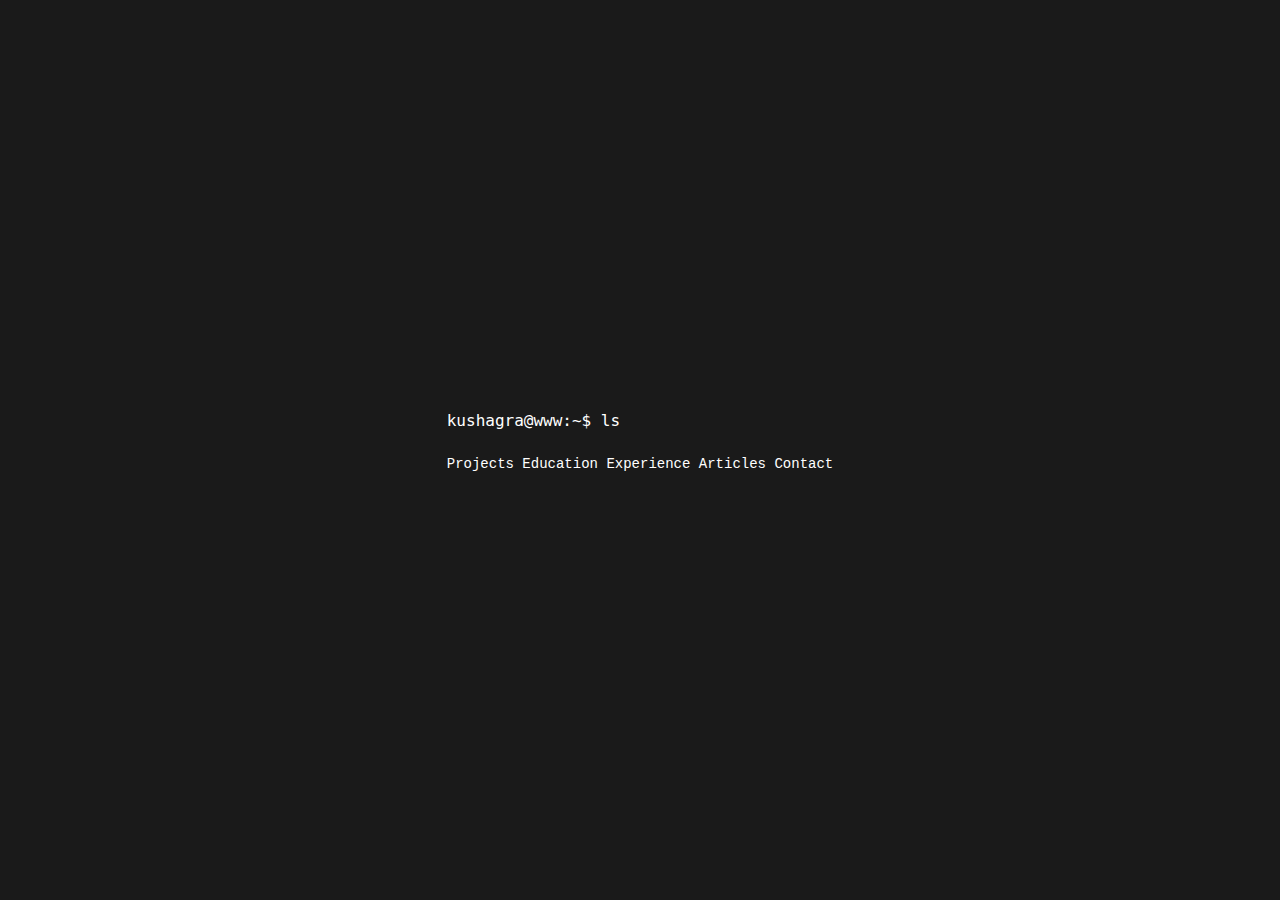
<file: home/index.html>
<!DOCTYPE html>
<html lang="en">

<head>
  <meta charset="UTF-8" />
  <meta name="viewport" content="width=device-width, initial-scale=1.0" />

  <title>Kushagra Gupta | Full Stack Developer & Software Engineer</title>

  <!-- Primary Meta Tags -->
  <meta name="title" content="Kushagra Gupta | Full Stack Developer & Software Engineer" />
  <meta name="description"
    content="Explore Kushagra's personal terminal-style webpage — featuring projects, experience, skills, and contact links. Specialized in full-stack development, system design, and cloud-native architectures." />
  <meta name="keywords"
    content="Kushagra Gupta, Full Stack Developer, Software Engineer, Portfolio, Angular, React, Node.js, Python, Projects, Resume, AI Developer, Web Developer, Terminal Portfolio" />
  <meta name="author" content="Kushagra Gupta" />
  <meta name="robots" content="index, follow" />
  <meta name="theme-color" content="#000000" />
  <meta name="color-scheme" content="dark" />

  <!-- Open Graph / Facebook -->
  <meta property="og:type" content="website" />
  <meta property="og:url" content="https://gkushagra.github.io/" />
  <meta property="og:title" content="Kushagra Gupta | Full Stack Developer & Software Engineer" />
  <meta property="og:description"
    content="A terminal-style personal webpage highlighting Kushagra's projects, experience, and technical skills in full-stack development, system design, and AI tools." />
  <meta property="og:image" content="https://gkushagra.github.io/assets/images/gKushagra.jpg" />

  <!-- Twitter -->
  <meta name="twitter:card" content="summary_large_image" />
  <meta name="twitter:url" content="https://gkushagra.github.io/" />
  <meta name="twitter:title" content="Kushagra Gupta | Full Stack Developer & Software Engineer" />
  <meta name="twitter:description"
    content="Explore Kushagra's interactive terminal portfolio — Angular, React, Node.js, AI tools, and cloud-native apps." />
  <meta name="twitter:image" content="https://gkushagra.github.io/assets/images/gKushagra.jpg" />

  <!-- Favicon -->
  <link rel="icon" href="/assets/images/bug.svg" type="image/svg+xml" />
  <link rel="apple-touch-icon" href="/assets/images/terminal.svg" />

  <!-- Bootstrap CSS -->
  <link href="https://cdn.jsdelivr.net/npm/bootstrap@5.3.3/dist/css/bootstrap.min.css" rel="stylesheet"
    integrity="sha384-QWTKZyjpPEjISv5WaRU9OFeRpok6YctnYmDr5pNlyT2bRjXh0JMhjY6hW+ALEwIH" crossorigin="anonymous" />

  <!-- Font Awesome -->
  <link rel="stylesheet" href="https://cdnjs.cloudflare.com/ajax/libs/font-awesome/6.5.1/css/all.min.css"
    integrity="sha512-DTOQO9RWCH3ppGqcWaEA1BIZOC6xxalwEsw9c2QQeAIftl+Vegovlnee1c9QX4TctnWMn13TZye+giMm8e2LwA=="
    crossorigin="anonymous" referrerpolicy="no-referrer" />

  <!-- Custom CSS -->
  <link rel="stylesheet" href="/styles.css" />
</head>

<body>
  <div class="terminal-fullscreen">
    <div class="terminal-real">
      <div id="terminal-prompt-line"><span class="prompt">kushagra@www:~$</span> ls</div>
      <div id="terminal-output-area">
        <pre class="ls-pre" id="ls-output"><code>
<span class="folder" id="projects-folder">Projects</span> <span class="folder" id="education-folder">Education</span> <span class="folder" id="experience-folder">Experience</span> <span class="folder" id="articles-folder">Articles</span> <span class="folder" id="contact-folder">Contact</span>
</code></pre>
        <div id="projects" style="display:none;">
          <div class="man-page">
            <div class="man-header">
              <span>PROJECTS(1)</span>
              <span>User Commands</span>
              <span>PROJECTS(1)</span>
            </div>
            <div class="man-section"><span class="man-section-title">NAME</span></div>
            <div class="man-indent">projects - list of selected works by Kushagra</div>
            <div class="man-section"><span class="man-section-title">SYNOPSIS</span></div>
            <div class="man-indent">projects</div>
            <div class="man-section"><span class="man-section-title">DESCRIPTION</span></div>
            <div class="man-indent"><span class="man-section-highlight">Recent Projects:</span></div>
            <div class="man-divider">----------------------------------------</div>
            <div class="man-project">
              <span class="man-project-title">1. AI Agent for Automated Web Interactions (Jan 2025 - Present)</span>
              <div class="man-hanging">Built an AI-powered agent to simulate user interactions on websites. Leveraged
                LangChain, Playwright, and open-source LLMs to enable real-time web navigation, form submissions, and
                content extraction. Implemented ReAct-style planning to dynamically adjust actions based on page
                context, and integrated retrieval-augmented generation (RAG) for smarter decision-making. Focused on
                creating a flexible, reusable agent capable of handling a wide range of site behaviors, including
                multi-step workflows and error recovery.</div>
              <div class="man-hanging"><span class="man-link-label">GitHub:</span> <a class="man-link"
                  href="https://github.com/gKushagra/agent-web-demo"
                  target="_blank">https://github.com/gKushagra/agent-web-demo</a></div>
            </div>
            <div class="man-project">
              <span class="man-project-title">2. Job Application Tracker (Aug 2021 - Aug 2021)</span>
              <div class="man-hanging">Built a cross-platform desktop application for managing job applications and
                resumes, using Angular and Electron.js. Includes features for tracking application status, storing
                resume versions, and organizing job leads in a single, easy-to-use interface. Focused on delivering a
                responsive, offline-capable experience with seamless desktop integration.</div>
              <div class="man-hanging"><span class="man-link-label">GitHub:</span> <a class="man-link"
                  href="https://github.com/gKushagra/application-tracking-ng"
                  target="_blank">https://github.com/gKushagra/application-tracking-ng</a></div>
            </div>
            <div class="man-project">
              <span class="man-project-title">3. Cloud Storage Platform (Jul 2021 - Jul 2021)</span>
              <div class="man-hanging">Built a cloud storage platform inspired by Google Drive and Dropbox, exposing a
                UNIX-like file system through a modern web interface. Implemented core features like file upload,
                download, renaming, deletion, and directory management. Developed the backend with Node.js and MySQL for
                efficient file handling and metadata storage, and used Angular for a responsive, intuitive frontend.
                Focused on performance, security, and scalability to handle large volumes of data.</div>
              <div class="man-hanging"><span class="man-link-label">GitHub:</span> <a class="man-link"
                  href="https://github.com/gKushagra/drive-solution"
                  target="_blank">https://github.com/gKushagra/drive-solution</a></div>
            </div>
            <div class="man-project">
              <span class="man-project-title">4. Realtime Collaboration Platform (May 2021 - May 2021)</span>
              <div class="man-hanging">Built a real-time collaboration platform using Angular, Node.js, and MongoDB,
                leveraging WebRTC for low-latency audio/video calls and screen sharing, and WebSockets for real-time
                messaging. Designed to handle high-concurrency chat and file sharing, with a focus on seamless user
                experience and scalable architecture. Developed end-to-end REST APIs, implemented secure data handling,
                and optimized real-time performance for responsive communication.</div>
              <div class="man-hanging"><span class="man-link-label">GitHub:</span> <a class="man-link"
                  href="https://github.com/gKushagra/social-network"
                  target="_blank">https://github.com/gKushagra/social-network</a></div>
            </div>
            <div class="man-indent"><span class="man-section-highlight">Self Learning and Practice (Last Updated: May
                2020):</span></div>
            <div class="man-divider">----------------------------------------</div>
            <div class="man-project">
              <span class="man-project-title">5. Trackit</span>
              <div class="man-hanging">Programmed a web application with signup, signin, logout, and session
                functionality. Defined a user model and connected the application to MongoDB Atlas to save user
                credentials with encryption. Language and Tools: Node, Express, MongoDB, EJS, HTML, CSS, VS Code.</div>
            </div>
            <div class="man-project">
              <span class="man-project-title">6. Find-ur-Resto</span>
              <div class="man-hanging">Programmed a website to look for restaurants nearby depending upon cuisine. Used
                Yelp API to fetch restaurants data, Geolocation and Geocoding API to locate the user, and Maps JS API to
                draw a map canvas and populate markers (restaurants) on it. Languages and tools: JavaScript, HTML, CSS,
                VS Code.</div>
            </div>
            <div class="man-indent"><span class="man-section-highlight">Academic Projects (Last Updated: May
                2020):</span></div>
            <div class="man-divider">----------------------------------------</div>
            <div class="man-project">
              <span class="man-project-title">7. Data Structures and Algorithm Analysis</span>
              <div class="man-hanging">Implemented Dijkstra's Algorithm, Topological Ordering Algorithm and Hash Table
                to build a Spell Checker Program. Language: Java</div>
            </div>
            <div class="man-project">
              <span class="man-project-title">8. Operating System Concepts</span>
              <div class="man-hanging">- Seeking Tutor Program: Multi-threaded C program. Problem Statement: A student
                visits mentoring center to seek help. If there is space in waiting area, the student takes a seat and
                the coordinator notifies the tutors that a student has arrived. If a tutor is not tutoring, he lets the
                student in. If there are no vacant seats in waiting area, the student leaves and returns after sometime.
                Implemented a Priority Queue, and Locks using semaphores and Pthread library in C.</div>
              <div class="man-hanging">- File System Checker: Implemented a Depth First Search algorithm to scan through
                the directory structure and find any inconsistencies in the file system. Language: C</div>
              <div class="man-hanging">- Implemented a Lottery Scheduler in xv6 OS kernel.</div>
              <div class="man-hanging">- Unix Shell: Programmed a Command Line Interpreter for xv6 operating system.
              </div>
            </div>
            <div class="man-project">
              <span class="man-project-title">9. Human Computer Interaction</span>
              <div class="man-hanging">- Rebate Form: A user centric data entry windows application. Programmed the UI
                for faster data entry and the backend for File I/O, data validation and proper feedback. Language: C#,
                .NET framework.</div>
              <div class="man-hanging">- Android Game: Programmed an Android game to touch shapes of correct type and
                color. Instructions are not fixed and are generated randomly. There are 4 activities: show top 12
                scores, main activity with instructions, game, and add a score to the high scores list. Built a Custom
                View for the Game Play Area. Wrote an algorithm to avoid overlapping of shapes while generating them.
                Language and tools: Java, Android Studio, Android mobile for testing.</div>
            </div>
            <div class="man-project">
              <span class="man-project-title">10. Virtual Grocery Store</span>
              <div class="man-hanging">Created a 3D Virtual Environment in Unity. Added 3D sounds to the environment
                using Steam API. Programmed the controllers to implement a travel technique to browse through the store
                and to interact with objects. Programmed the 3D objects to show a UI whenever a user interacts with
                them. Added animation to the shopping cart to simulate adding and removing items. Final task is to add a
                simulated billing desk. Language and Tools: C#, Unity, Steam, VRTK.</div>
            </div>
            <div class="man-indent man-footer">Press <b>q</b> or <span class="back-link">Back</span> to return.</div>
          </div>
        </div>
        <div id="education" style="display:none;">
          <div class="man-page">
            <div class="man-header">
              <span>EDUCATION(1)</span>
              <span>User Commands</span>
              <span>EDUCATION(1)</span>
            </div>
            <div class="man-section"><span class="man-section-title">NAME</span></div>
            <div class="man-indent">education - educational background and activities of Kushagra</div>
            <div class="man-section"><span class="man-section-title">SYNOPSIS</span></div>
            <div class="man-indent">education</div>
            <div class="man-section"><span class="man-section-title">DESCRIPTION</span></div>
            <div class="man-indent"><span class="man-section-highlight">College:</span></div>
            <div class="man-divider">----------------------------------------</div>
            <div class="man-hanging">Master of Science in Computer Science</div>
            <div class="man-hanging">The University of Texas at Dallas, Richardson, TX 75080</div>
            <div class="man-hanging">December 2021</div>
            <div class="man-indent"><span class="man-section-highlight">Courses:</span></div>
            <div class="man-divider">----------------------------------------</div>
            <div class="man-hanging">Algorithm Analysis and Data Structures (CS 5343) - UT Dallas</div>
            <div class="man-hanging">Big Data Analytics and Management (CS 6350) - UT Dallas</div>
            <div class="man-hanging">Cloud Computing (CS 6343) - UT Dallas</div>
            <div class="man-hanging">Computer Animation and Gaming (CS 6323) - UT Dallas</div>
            <div class="man-hanging">Computer Architecture (CS 5330) - UT Dallas</div>
            <div class="man-hanging">Computer Graphics (CS 6366) - UT Dallas</div>
            <div class="man-hanging">Database Design (CS 6360) - UT Dallas</div>
            <div class="man-hanging">Design and Analysis of Computer Algorithms (CS 6363) - UT Dallas</div>
            <div class="man-hanging">Discrete Structures (CS 5333) - UT Dallas</div>
            <div class="man-hanging">Distributed Computing (CS 6380) - UT Dallas</div>
            <div class="man-hanging">Human Computer Interaction (CS 6326) - UT Dallas</div>
            <div class="man-hanging">Machine Learning (CS 6375) - UT Dallas</div>
            <div class="man-hanging">Operating System Concepts (CS 5348) - UT Dallas</div>
            <div class="man-hanging">Virtual Reality (CS 6334) - UT Dallas</div>
            <div class="man-indent"><span class="man-section-highlight">Organizations:</span></div>
            <div class="man-divider">----------------------------------------</div>
            <div class="man-hanging">Active member of the Association for Computing Machinery.</div>
            <div class="man-hanging">Active member of the User Experience Club.</div>
            <div class="man-hanging">Active member of the Artificial Intelligence Society.</div>
            <div class="man-indent"><span class="man-section-highlight">Workshops:</span></div>
            <div class="man-divider">----------------------------------------</div>
            <div class="man-hanging">Full Stack Web Development Workshop, Thanksgiving break, Fall 2019.</div>
            <div class="man-indent man-footer">Press <b>q</b> or <span class="back-link">Back</span> to return.</div>
            <div class="man-hanging">Last Updated: May 15, 2024</div>
          </div>
        </div>
        <div id="experience" style="display:none;">
          <div class="man-page">
            <div class="man-header">
              <span>EXPERIENCE(1)</span>
              <span>User Commands</span>
              <span>EXPERIENCE(1)</span>
            </div>
            <div class="man-section"><span class="man-section-title">NAME</span></div>
            <div class="man-indent">experience - professional experience and projects of Kushagra</div>
            <div class="man-section"><span class="man-section-title">SYNOPSIS</span></div>
            <div class="man-indent">experience</div>
            <div class="man-section"><span class="man-section-title">DESCRIPTION</span></div>

            <!-- Omnicell Experience -->
            <div class="man-divider">----------------------------------------</div>
            <div class="man-project">
              <span class="man-project-title">Software Engineer II | Omnicell Inc., Cranberry Township, PA | Jan 2022 -
                Present</span>
              <div class="man-hanging">Building medication management workflows in an Nx monorepo using Angular, custom
                components, and a shared design system for consistent UI.</div>
              <div class="man-hanging">Maintaining and extending microservices built using C#, .NET, and REST APIs,
                leveraging monolithic and microservice architectures with event-driven patterns and functional
                programming.</div>
              <div class="man-hanging">Optimized a high impact API for handling pharmacy devices, reducing response
                times by over 80%.</div>
              <div class="man-hanging">Prototyping an AI Agent using open-source LLMs, ReAct-style planning, Playwright,
                LangChain tools, and RAG to simulate real-time pharmacy workflows, enable automated QA, and perform
                regression testing across the platform.</div>
              <div class="man-hanging">Managing data migration and maintenance tasks using PostgreSQL and Flyway across
                all environments.</div>
              <div class="man-hanging">Implementing data flows for dual ownership between legacy and cloud systems using
                Apache NiFi, Kafka, and Python.</div>
              <div class="man-hanging">Responsible for adding automation tests for workflows using Gauge, Taiko, and
                Cypress, ensuring high-quality releases.</div>
              <div class="man-hanging">Handling production incidents during on-call rotations, diagnosing and hot-fixing
                issues to minimize customer impact.</div>
              <div class="man-hanging">Participating in system design meetings to align technical requirements with
                business goals.</div>
            </div>

            <!-- Rumzer Experience -->
            <div class="man-divider">----------------------------------------</div>
            <div class="man-project">
              <span class="man-project-title">Software Developer | Rumzer LLC, Lodi, WI | May 2020 - Aug 2021</span>
              <div class="man-hanging">Contributed to a lean, agile, and customer-centric startup team, building core
                features for a rapidly evolving product.</div>
              <div class="man-hanging">Designed and implemented a data import module for new customer onboarding.</div>
              <div class="man-hanging">Developed scalable relational schemas for backend services in PostgreSQL,
                ensuring data integrity.</div>
              <div class="man-hanging">Built components in Angular and REST APIs for core functionalities like item
                management and compliance assessment.</div>
              <div class="man-hanging">Developed a custom component in Angular to interact with nested Bill of Materials
                (BOM) with more than 10k items.</div>
              <div class="man-hanging">Built UI and backend services for CRM features like email integration, task
                management, and phonebook.</div>
              <div class="man-hanging">Developed a payments and subscription service utilizing REST APIs from Stripe.
              </div>
              <div class="man-hanging">Built a token-based IAM service with user license management for secure
                authentication and access control.</div>
              <div class="man-hanging">Implemented a scalable in-app notifications service using HTTP Polling and
                WebSockets for real-time user alerts.</div>
              <div class="man-hanging">Configured end-to-end CI/CD pipelines using GitLab CI, automating build, test,
                and deployment workflows.</div>
              <div class="man-hanging">Worked closely with clients to validate existing features and gather requirements
                for new functionality.</div>
            </div>

            <div class="man-footer">Press <b>q</b> or <span class="back-link">Back</span> to return.</div>
          </div>
        </div>
        <div id="articles" style="display:none;">
          <div class="man-page">
            <div class="man-header">
              <span>ARTICLES(1)</span>
              <span>User Commands</span>
              <span>ARTICLES(1)</span>
            </div>
            <div class="man-section"><span class="man-section-title">NAME</span></div>
            <div class="man-indent">articles - technical articles and write-ups by Kushagra</div>
            <div class="man-section"><span class="man-section-title">SYNOPSIS</span></div>
            <div class="man-indent">articles</div>
            <div class="man-section"><span class="man-section-title">DESCRIPTION</span></div>
            <div class="man-indent">Nothing here!</div>
            <div class="man-footer">Press <b>q</b> or <span class="back-link">Back</span> to return.</div>
          </div>
        </div>
        <div id="contact" style="display:none;">
          <div class="man-page">
            <div class="man-header">
              <span>CONTACT(1)</span>
              <span>User Commands</span>
              <span>CONTACT(1)</span>
            </div>

            <div class="man-section"><span class="man-section-title">NAME</span></div>
            <div class="man-indent">contact - personal contact and links for Kushagra</div>

            <div class="man-section"><span class="man-section-title">SYNOPSIS</span></div>
            <div class="man-indent">contact</div>

            <div class="man-section"><span class="man-section-title">DESCRIPTION</span></div>
            <div class="man-indent">This section contains contact links to connect with Kushagra online.</div>

            <div class="man-section"><span class="man-section-title">LINKS</span></div>
            <div class="man-hanging">
              <span class="man-link-label">GitHub:</span>
              <a class="man-link" href="https://github.com/gKushagra" target="_blank">https://github.com/gKushagra</a>
            </div>
            <div class="man-hanging">
              <span class="man-link-label">LinkedIn:</span>
              <a class="man-link" href="https://www.linkedin.com/in/kushagragupta95/"
                target="_blank">https://www.linkedin.com/in/kushagragupta95/</a>
            </div>

            <div class="man-footer">Press <b>q</b> or <span class="back-link">Back</span> to return.</div>
          </div>
        </div>
      </div>
    </div>
  </div>
  <script src="main.js"></script>
</body>

</html>
</file>
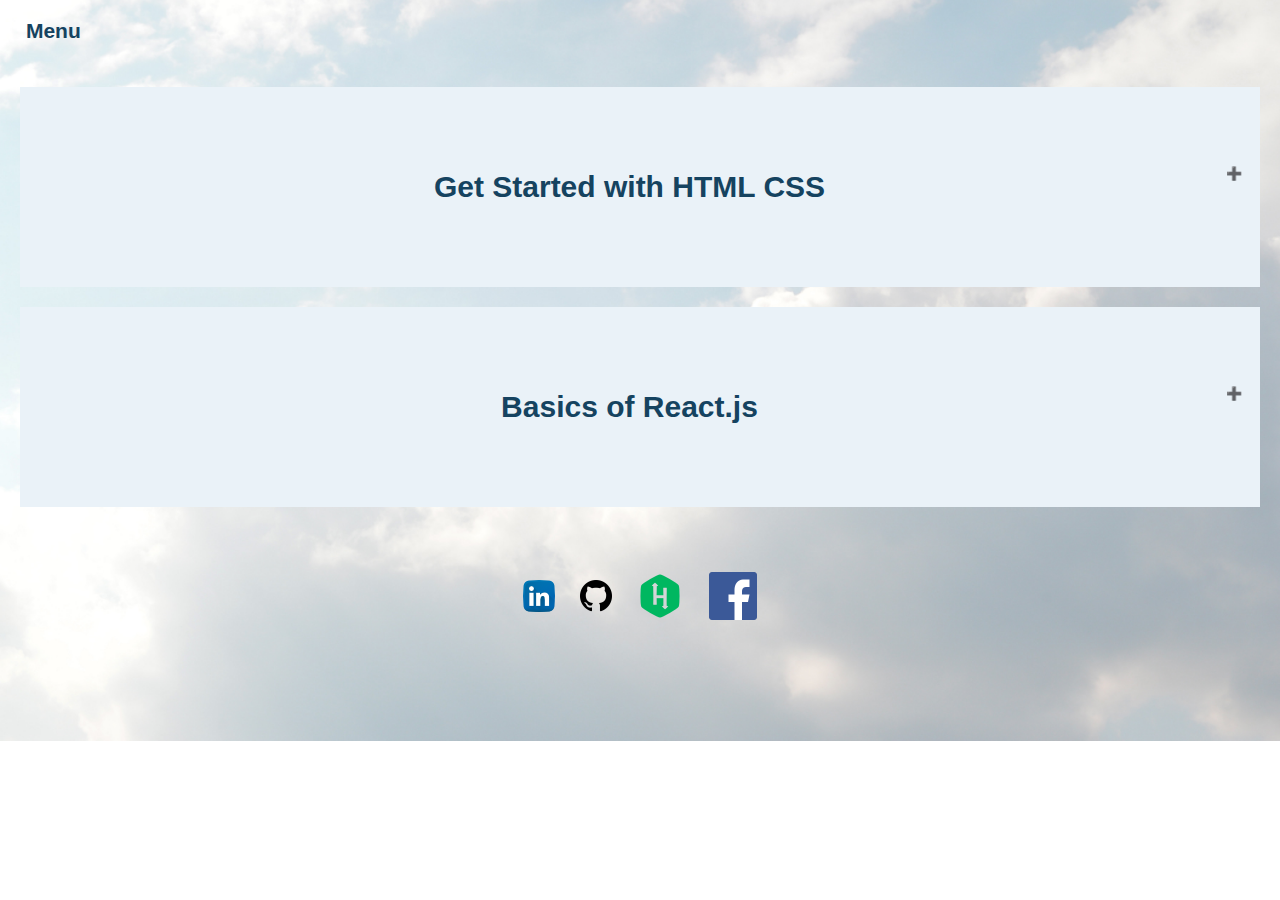
<file: blog.html>
<!DOCTYPE html>
<html id="background" lang="en">
<head>
    <meta charset="UTF-8">
    <title>My Blog</title>

    <link rel="stylesheet" href="CSS/blog.css">

    <link rel="stylesheet"
          href="https://stackpath.bootstrapcdn.com/bootstrap/4.3.1/css/bootstrap.min.css"
          integrity="sha384-ggOyR0iXCbMQv3Xipma34MD+dH/1fQ784/j6cY/iJTQUOhcWr7x9JvoRxT2MZw1T"
          crossorigin="anonymous">


</head>

<body class="body">

<div id="mySidenav" class="sidenav">
    <a href="javascript:void(0)" class="closebtn" onclick="closeNav()">&times;</a>
    <div id="home" class="col-lg-12">
        <a href="index.html" style="text-decoration: none">Home</a>
    </div>
    <div id="blog" class="col-lg-12">
        <a href="blog.html" style="text-decoration: none">My Blog</a>
    </div>
    <div id="download" class="col-lg-12">
        <a href="Docs/Kushagra%20Gupta_Resume.pdf" target="_blank" style="text-decoration: none">Download Resume</a>
    </div>
    <div id="design" class="col-lg-12">
        <a href="design.html" style="text-decoration: none">Interested in Design?</a>
    </div>
</div>

<span id="menu" class="col-lg-1 " onclick="openNav()">Menu</span>

<div id="main">
    <!-- Education-->
    <div id="article1" class="row">
        <div class="col-lg-12">
            <button id="button1" type="button" class="collapsible">Get Started with HTML CSS</button>
            <div class="content">
                <p>To be added...</p>
            </div>
        </div>
    </div>

    <!-- skillset -->
    <div id="article2" class="row">
        <div class="col-lg-12">
            <button id="button2" type="button" class="collapsible">Basics of React.js</button>
            <div class="content">
                <p>To be added...</p>
            </div>
        </div>
    </div>

</div>

<div id="footer" class="row">
    <div id="contact" class="col-lg-12">
        <a href="https://www.linkedin.com/in/kushagragupta95" target="_blank"><img id="linkedin"
                                                                                   src="Images/linkedin.png"
                                                                                   alt="linkedin"></a>
        <a href="https://www.github.com/gKushagra" target="_blank"><img id="git" src="Images/github.png"
                                                                        alt="github"></a>
        <a href="https://www.hackerrank.com/gKushagra31" target="_blank"><img id="hacker"
                                                                              src="Images/hackerrank.png"
                                                                              alt="hackerrank"></a>
        <a href="https://www.facebook.com/profile.php?id=100010244286361" target="_blank"><img id="fb"
                                                                                               src="Images/facebook.png"
                                                                                               alt="facebook"></a>
    </div>
</div>

</body>

<script src="JavaScript/collapsible.js"></script>
<script src="JavaScript/blog_sidemenu.js"></script>
<script src="https://code.jquery.com/jquery-3.3.1.slim.min.js"
        integrity="sha384-q8i/X+965DzO0rT7abK41JStQIAqVgRVzpbzo5smXKp4YfRvH+8abtTE1Pi6jizo"
        crossorigin="anonymous">

</script>
<script src="https://cdnjs.cloudflare.com/ajax/libs/popper.js/1.14.7/umd/popper.min.js"
        integrity="sha384-UO2eT0CpHqdSJQ6hJty5KVphtPhzWj9WO1clHTMGa3JDZwrnQq4sF86dIHNDz0W1"
        crossorigin="anonymous">

</script>
<script src="https://stackpath.bootstrapcdn.com/bootstrap/4.3.1/js/bootstrap.min.js"
        integrity="sha384-JjSmVgyd0p3pXB1rRibZUAYoIIy6OrQ6VrjIEaFf/nJGzIxFDsf4x0xIM+B07jRM"
        crossorigin="anonymous">

</script>
</html>
</file>
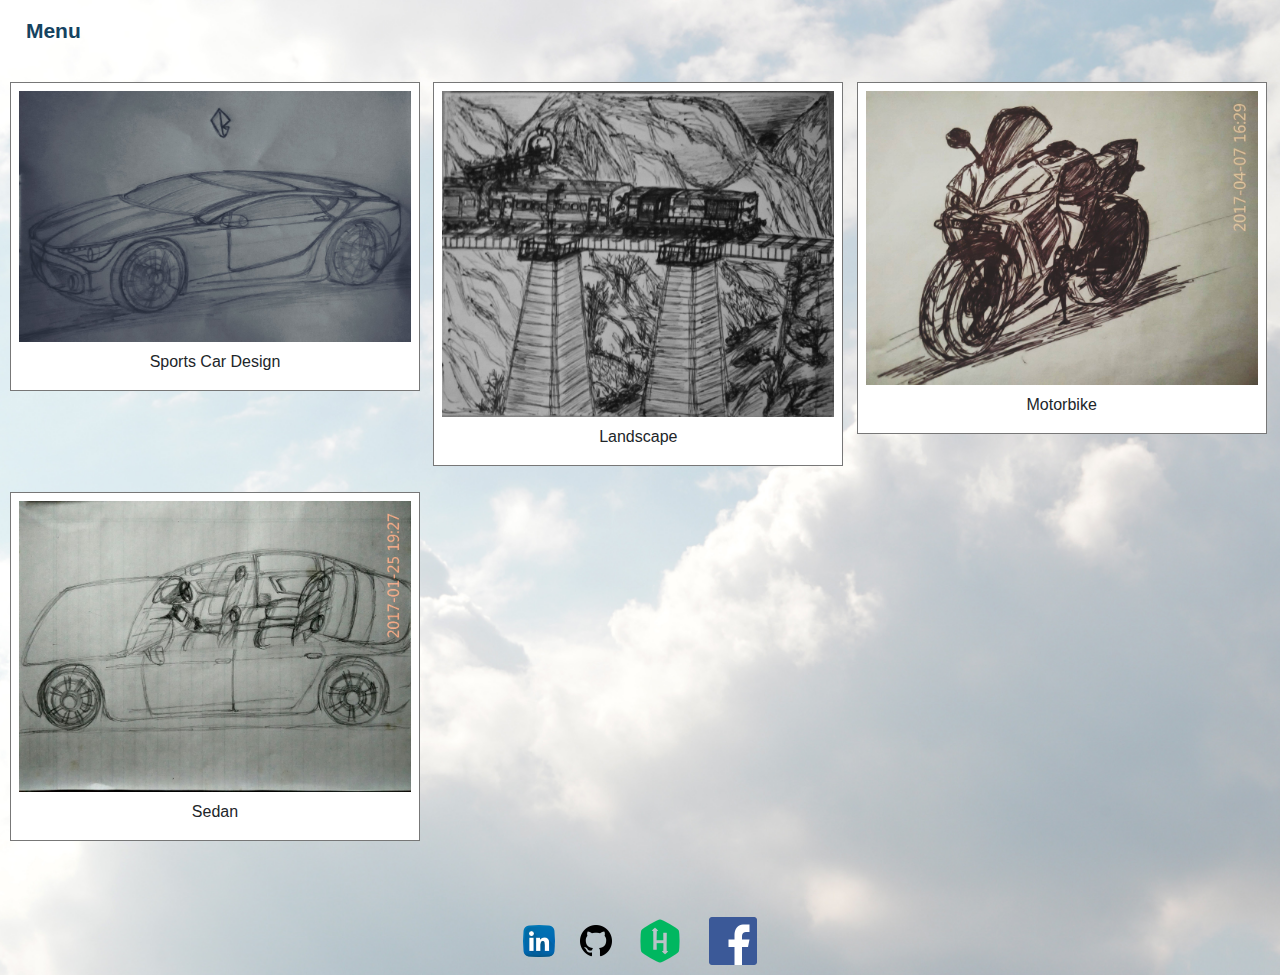
<file: design.html>
<!DOCTYPE html>
<html id="background" lang="en">
<head>
    <meta charset="UTF-8">
    <title>My Work...</title>

    <link rel="stylesheet" href="CSS/design.css">

    <link rel="stylesheet"
          href="https://stackpath.bootstrapcdn.com/bootstrap/4.3.1/css/bootstrap.min.css"
          integrity="sha384-ggOyR0iXCbMQv3Xipma34MD+dH/1fQ784/j6cY/iJTQUOhcWr7x9JvoRxT2MZw1T"
          crossorigin="anonymous">


</head>

<body class="body">

<div id="mySidenav" class="sidenav">
    <a href="javascript:void(0)" class="closebtn" onclick="closeNav()">&times;</a>
    <div id="home" class="col-lg-12">
        <a href="main.html" style="text-decoration: none">Home</a>
    </div>
    <div id="blog" class="col-lg-12">
        <a href="blog.html" style="text-decoration: none">My Blog</a>
    </div>
    <div id="download" class="col-lg-12">
        <a href="Docs/Kushagra%20Gupta_Resume.pdf" target="_blank" style="text-decoration: none">Download Resume</a>
    </div>
    <div id="design" class="col-lg-12">
        <a href="design.html" style="text-decoration: none">Interested in Design?</a>
    </div>
</div>

<span id="menu" class="col-lg-1 " onclick="openNav()">Menu</span>

<div id="main">
    <div id="gallery" class="row">
        <div id="fig1" class="col-lg-4">
            <figure>
                <img id="image1" src="Images/img1.jpg" alt="sports car design">
                <figcaption>Sports Car Design</figcaption>
            </figure>
        </div>

        <div id="fig2" class="col-lg-4">
            <figure>
                <img id="image2" src="Images/img2.jpg" alt="Landscape">
                <figcaption>Landscape</figcaption>
            </figure>
        </div>

        <div id="fig3" class="col-lg-4">
            <figure>
                <img id="image3" src="Images/img3.jpg" alt="Motorbike">
                <figcaption>Motorbike</figcaption>
            </figure>
        </div>

        <div id="fig4" class="col-lg-4">
            <figure>
                <img id="image4" src="Images/img4.jpg" alt="3D car">
                <figcaption>Sedan</figcaption>
            </figure>
        </div>

        
    </div>

    <div id="myModal" class="modal">
        <span class="close">&times;</span>
        <img class="modal-content" id="img01">
        <div id="caption"></div>
    </div>

</div>

<div id="footer" class="row">
    <div id="contact" class="col-lg-12">
        <a href="https://www.linkedin.com/in/kushagragupta95" target="_blank"><img id="linkedin"
                                                                                   src="Images/linkedin.png"
                                                                                   alt="linkedin"></a>
        <a href="https://www.github.com/gKushagra" target="_blank"><img id="git" src="Images/github.png"
                                                                        alt="github"></a>
        <a href="https://www.hackerrank.com/gKushagra31" target="_blank"><img id="hacker"
                                                                              src="Images/hackerrank.png"
                                                                              alt="hackerrank"></a>
        <a href="https://www.facebook.com/profile.php?id=100010244286361" target="_blank"><img id="fb"
                                                                                               src="Images/facebook.png"
                                                                                               alt="facebook"></a>
    </div>
</div>

</body>

<script src="JavaScript/collapsible.js"></script>
<script src="JavaScript/blog_sidemenu.js"></script>
<script src="JavaScript/design_modal_image.js"></script>
<script src="https://code.jquery.com/jquery-3.3.1.slim.min.js"
        integrity="sha384-q8i/X+965DzO0rT7abK41JStQIAqVgRVzpbzo5smXKp4YfRvH+8abtTE1Pi6jizo"
        crossorigin="anonymous">

</script>
<script src="https://cdnjs.cloudflare.com/ajax/libs/popper.js/1.14.7/umd/popper.min.js"
        integrity="sha384-UO2eT0CpHqdSJQ6hJty5KVphtPhzWj9WO1clHTMGa3JDZwrnQq4sF86dIHNDz0W1"
        crossorigin="anonymous">

</script>
<script src="https://stackpath.bootstrapcdn.com/bootstrap/4.3.1/js/bootstrap.min.js"
        integrity="sha384-JjSmVgyd0p3pXB1rRibZUAYoIIy6OrQ6VrjIEaFf/nJGzIxFDsf4x0xIM+B07jRM"
        crossorigin="anonymous">

</script>
</html>
</file>
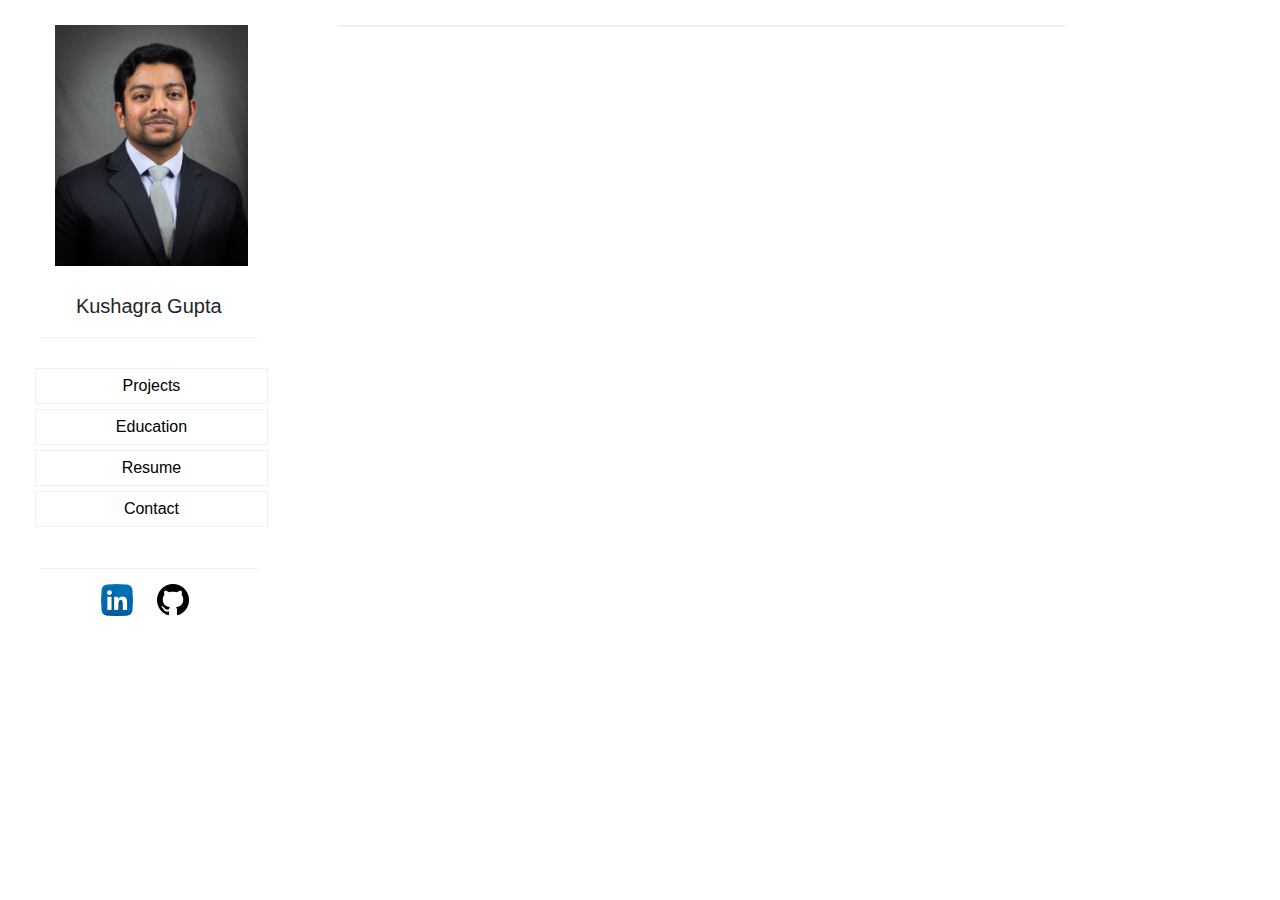
<file: detailsPage.html>
<!DOCTYPE html>
<html lang="en">

<head>
    <meta charset="UTF-8">
    <meta name="viewport" content="width=device-width, initial-scale=1.0">
    <link rel="icon" href="./Images/profile.ico" type="ico">
    <title>Profile</title>
    <link rel="stylesheet" href="https://stackpath.bootstrapcdn.com/bootstrap/4.3.1/css/bootstrap.min.css"
        integrity="sha384-ggOyR0iXCbMQv3Xipma34MD+dH/1fQ784/j6cY/iJTQUOhcWr7x9JvoRxT2MZw1T" crossorigin="anonymous">
    <link rel="stylesheet" href="./CSS/detailsPage.css">
</head>

<body>
    <div class="row">
        <!-- Side Nav Bar -->
        <div class="col-md-3" id="column1">
            <!-- Profile Photo -->
            <div class="row">
                <div class="col-md-1"></div>
                <div class="col-md-10">
                    <img src="./Images/gKushagra.jpg" alt="Profile Photo" id="profile-photo">
                </div>
                <div class="col-md-1"></div>
            </div>
            <!-- Name -->
            <div class="row">
                <div class="col-md-2"></div>
                <div class="col-md-8" id="name">
                    <p>Kushagra Gupta</p>
                </div>
                <div class="col-md-2"></div>
            </div>
            <!-- Navigation List -->
            <div class="row">
                <div class="col-md-1"></div>
                <div class="col-md-10" id="nav-col">
                    <nav>
                        <!-- List -->
                        <ul id="nav-list">
                            <li><a href="javascript:window.onclick=displayProjects()">Projects</a></li>
                            <li><a href="javascript:window.onclick=displayEducation()">Education</a></li>
                            <li><a href="./Docs/pdf1.pdf" target="_blank">Resume</a></li>
                            <li><a href="https://docs.google.com/forms/d/e/1FAIpQLScT75h-GG0wehBKPcu_jERbolat1wQvJ2ZDGEKmkwfT-PGYhg/viewform?embedded=true"
                                    target="_black">Contact</a>
                            </li>
                        </ul>
                        <!-- Drop down list -->
                        <select name="nav-select" onchange="selectClick()" id="nav-select">
                            <option value="projects">Projects</option>
                            <option value="education">Education</option>
                            <option value="./Docs/pdf1.pdf">Resume</option>
                            <option
                                value="https://docs.google.com/forms/d/e/1FAIpQLScT75h-GG0wehBKPcu_jERbolat1wQvJ2ZDGEKmkwfT-PGYhg/viewform?embedded=true">
                                Contact</option>
                        </select>
                    </nav>
                </div>
                <div class="col-md-1"></div>
            </div>
            <!-- Social media Icons -->
            <div class="row">
                <div class="col-md-2"></div>
                <div class="col-md-8" id="social-media-icons">
                    <div class="row">
                        <div class="col-md-2"></div>
                        <div class="col-md-8" id="icons-subdiv">
                            <ul id="footer-list">
                                <li>
                                    <a href="https://www.linkedin.com/in/kushagragupta95" target="_blank"><img
                                            src="./Images/linkedin.png"></a>
                                </li>
                                <li>
                                    <a href="https://github.com/gKushagra" target="_blank"><img
                                            src="./Images/github.png"></a>
                                </li>
                            </ul>
                        </div>
                        <div class="col-md-2"></div>
                    </div>
                </div>
                <div class="col-md-2"></div>
            </div>
        </div>
        <!-- Information display area -->
        <div class="col-md-8">
            <div class="row">
                <div class="col-md-"></div>
                <div class="col-md-10" id="info-display">
                    <!-- Projects -->
                    <div class="row" id="projects">
                        <h3>Academic</h3><br>
                        <ul id="projects-list">
                            <!-- DS -->
                            <li>
                                <p><b>Data Structures and Algorithm Analysis</b></p>
                                <p>Implemented Dijkstra's Algorithm, Topological Ordering Algorithm and Hash Table
                                    to build a Spell Checker Program. <br>
                                    Language: Java
                                </p>
                                <a href=""><img src="./Images/github.png" alt=""> Code</a>
                            </li>
                            <!-- OS -->
                            <li>
                                <p><b>Operating System Concepts</b></p>
                                <ul>
                                    <li>
                                        <p><b>Seeking Tutor Program</b>: Multi-threaded C program. <br>
                                            Problem Statement: A student visits mentoring center to
                                            seek help. If there is space in waiting area, the student takes a seat and
                                            the
                                            coordinator
                                            notifies the tutors that a student has arrived. If a tutor is not tutoring,
                                            he
                                            lets the student in.
                                            If there are no vacant seats in waiting area, the student leaves and returns
                                            after sometime. <br>
                                            Implemented a Priority Queue, and Locks using semaphores and Pthread library
                                            in
                                            C. </p>
                                        <a href=""><img src="./Images/github.png" alt=""> Code</a>
                                    </li>
                                    <li>
                                        <p><b>File System Checker</b> <br>
                                            Implemented a Depth First Search algorithm to scan through the directory
                                            structure and find any
                                            inconsistencies in the file system.
                                            Language: C</p>
                                        <a href=""><img src="./Images/github.png" alt=""> Code</a>
                                    </li>
                                    <li>
                                        <p>Implemented a Lottery Scheduler in xv6 OS kernel.</p>
                                        <a href=""><img src="./Images/github.png" alt=""> Code</a>
                                    </li>
                                    <li>
                                        <p><b>Unix Shell</b><br>
                                            Programmed a Command Line Interpreter for xv6 operating system.</p>
                                        <a href=""><img src="./Images/github.png" alt=""> Code</a>
                                    </li>
                                </ul>
                            </li>
                            <!-- HCI -->
                            <li>
                                <p><b>Human Computer Interaction</b></p>
                                <ul>
                                    <li>
                                        <p>
                                            <b>Rebate Form</b> <br>
                                            A user centric data entry windows application. Programmed the UI for faster
                                            data entry and the
                                            backend for File I/O, data validation and proper feedback.
                                            Language: C#, .NET framework.
                                        </p>
                                        <a href=""><img src="./Images/github.png" alt=""> Code</a>
                                    </li>
                                    <li>
                                        <p>
                                            <b>Android Game</b> <br>
                                            Programmed an Android game to touch shapes of correct type and color.
                                            Instruction are not fixed and
                                            are generated randomly. There are 4 activities. One to show top 12 scores.
                                            One is the main activity
                                            with instructions. One for the Game and last one to add a score to the high
                                            scores list. <br>
                                            Built a Custom View for the Game Play Area. Wrote an algorithm to avoid
                                            overlapping of shapes while generating
                                            them.
                                            Language and tools: Java, Android Studio, Android mobile for testing.
                                        </p>
                                        <a href=""><img src="./Images/github.png" alt=""> Code</a>
                                    </li>
                                </ul>
                            </li>
                            <!-- VR -->
                            <li>
                                <p><b>Virtual Grocery Store</b></p>
                                <p>
                                    Created a 3D Virtual Environment in Unity. Added 3D sounds to the environment using
                                    Steam API.
                                    Programmed the controllers to implement a travel technique to browse through the
                                    store and to interact with objects.
                                    Programmed the 3D objects to show a UI whenever a user interacts with them. Added
                                    animation to the shopping cart
                                    to simulate adding and removing items. Final task is to add a simulated billing
                                    desk.
                                    Language and Tools: C#, Unity, Steam, VRTK.
                                </p>
                            </li>
                        </ul>
                        <br>
                        <hr>
                        <br>
                        <!-- Personal Projects -->
                        <h3>Self Learning and Practice</h3><br>
                        <ul id="personal-projects-list">
                            <li>
                                <p><b>Trackit</b></p>
                                <p>Programmed a web application with signup, signin, logout, and session functionality.
                                    Defined a user model and connected the application to MongoDB Atlas to save user
                                    credentials with encryption. <br>
                                    Language and Tools: Node, Express, MongoDB, EJS, HTML, CSS, VS Code.
                                </p>
                                <a href=""><img src="./Images/github.png" alt=""> Code</a>
                            </li>
                            <li>
                                <p><b>Find-ur-Resto</b></p>
                                <p>
                                    Programmed a website to look for restaurants nearby depending upon cuisine.
                                    Used Yelp API to fetch restaurants data, Geolocation and Geocoding API to locate the
                                    user,
                                    and Maps JS API to draw a map canvas and populate markers (restaurants) on it.
                                    Languages and tools: JavaScript, HTML, CSS, VS Code.
                                </p>
                                <a href=""><img src="./Images/github.png" alt=""> Code</a>
                            </li>
                        </ul>
                    </div>
                    <!-- Education -->
                    <div class="row" id="education">
                        <h3>College</h3><br>
                        <ul id="clg-list">
                            <li><b>The University of Texas at Dallas</b><br>Master of Science in Computer
                                Science<br>Spring
                                2021</li>
                        </ul>
                        <br>
                        <br>
                        <h3>Courses</h3><br>
                        <ul id="courses-list">
                            <li>Algorithm Analysis and Data Structures</li>
                            <li>Machine Learning</li>
                            <li>Human Computer Interaction</li>
                            <li>Virtual Reality</li>
                            <li>Operating System Concepts</li>
                            <li>Computer Architecture</li>
                            <li>Discrete Structures</li>
                        </ul>
                        <br>
                        <br>
                        <h3>Organizations</h3><br>
                        <ul id="org-list">
                            <li>Active member of the Association for Computing Machinery.</li>
                            <li>Active member of the User Experience Club.</li>
                            <li>Active member of the Artificial Intelligence Society.</li>
                        </ul>
                        <br>
                        <br>
                        <h3>Workshops</h3><br>
                        <ul id="workshops-list">
                            <li>Full Stack Web Development Workshop, Thanksgiving break, Fall 2019.</li>
                        </ul>
                    </div>
                </div>
                <div class="col-md-1"></div>
            </div>
        </div>
        <div class="col-md-1"></div>
    </div>

    <script src="./JavaScript/detailsPage.js"></script>
    <script src="https://code.jquery.com/jquery-3.3.1.slim.min.js"
        integrity="sha384-q8i/X+965DzO0rT7abK41JStQIAqVgRVzpbzo5smXKp4YfRvH+8abtTE1Pi6jizo"
        crossorigin="anonymous"></script>
    <script src="https://cdnjs.cloudflare.com/ajax/libs/popper.js/1.14.7/umd/popper.min.js"
        integrity="sha384-UO2eT0CpHqdSJQ6hJty5KVphtPhzWj9WO1clHTMGa3JDZwrnQq4sF86dIHNDz0W1"
        crossorigin="anonymous"></script>
    <script src="https://stackpath.bootstrapcdn.com/bootstrap/4.3.1/js/bootstrap.min.js"
        integrity="sha384-JjSmVgyd0p3pXB1rRibZUAYoIIy6OrQ6VrjIEaFf/nJGzIxFDsf4x0xIM+B07jRM"
        crossorigin="anonymous"></script>
</body>

</html>
</file>
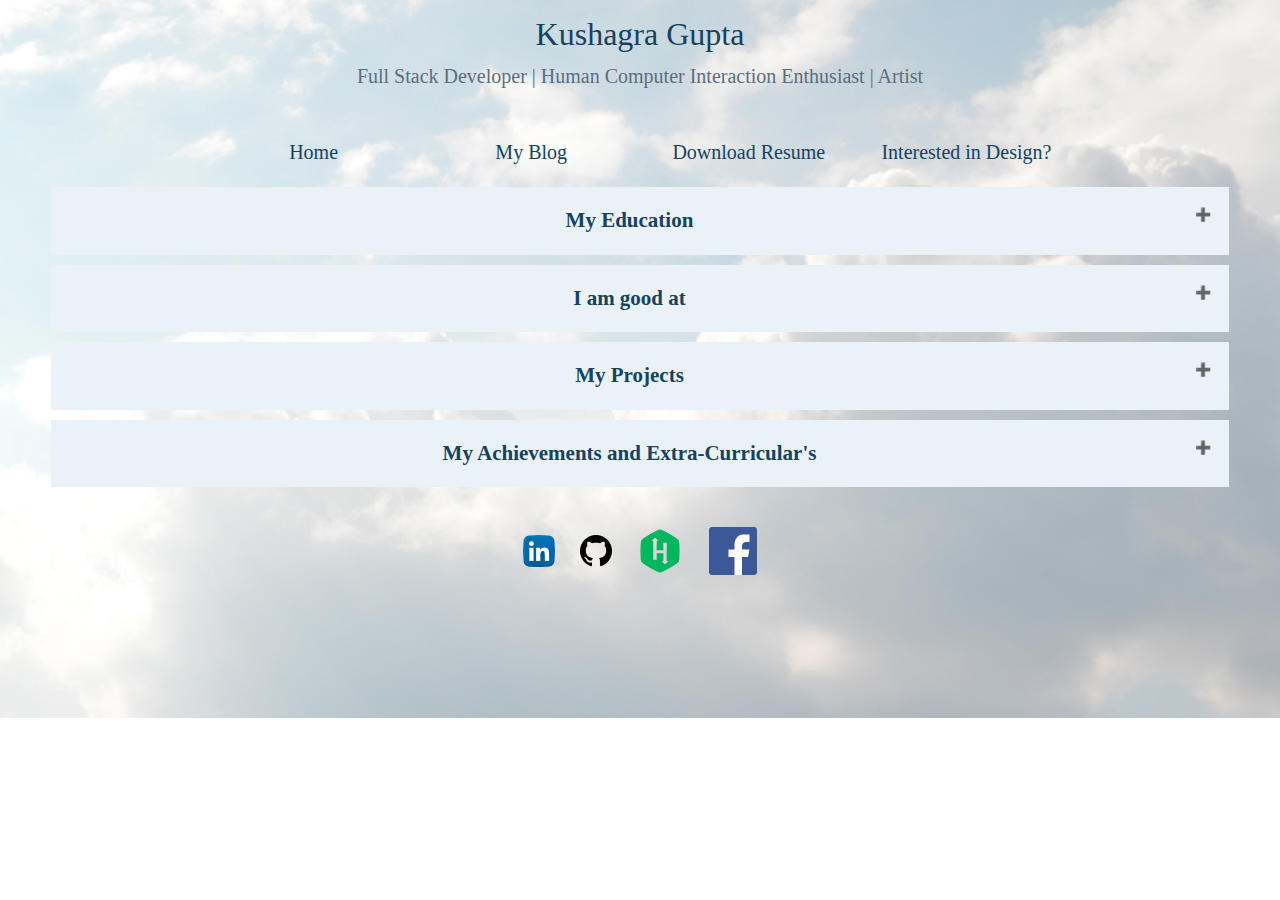
<file: main.html>
<!DOCTYPE html>
<html id="background" lang="en">
    <head>
        <meta charset="UTF-8">
        <title>Kushagra Gupta</title>

        <link rel="stylesheet" href="CSS/main.css">

        <link rel="stylesheet"
          href="https://stackpath.bootstrapcdn.com/bootstrap/4.3.1/css/bootstrap.min.css"
          integrity="sha384-ggOyR0iXCbMQv3Xipma34MD+dH/1fQ784/j6cY/iJTQUOhcWr7x9JvoRxT2MZw1T"
          crossorigin="anonymous">


    </head>
    <header class="header">
        <div class="row">
            <div id="name" class="col-lg-12">
                <h2 style="font-family: 'Comic Sans MS',serif; color: #154360">Kushagra Gupta</h2>
                <p style="font-size: 20px; font-weight: lighter; font-family:'Comic Sans MS',serif; color:#5D6D7E">
                    Full Stack Developer | Human Computer Interaction Enthusiast | Artist</p>
            </div>
        </div>
        <div id="nav" class="row">
            <div id="home" class="col-lg-3">
                <a href="main.html" style="text-decoration: none">Home</a>
            </div>
            <div id="blog" class="col-lg-3">
                <a href="blog.html" style="text-decoration: none">My Blog</a>
            </div>
            <div id="download" class="col-lg-3">
                <a href="Docs/Kushagra%20Gupta_Resume.pdf" target="_blank" style="text-decoration: none">Download Resume</a>
            </div>
            <div id="design" class="col-lg-3">
                <a href="design.html" style="text-decoration: none">Interested in Design?</a>
            </div>
        </div>
    </header>

    <body class="body">
        <!-- Education-->
        <div id="education" class="row">
            <div class="col-lg-12">
                <button id="button1" type="button" class="collapsible">My Education</button>
                <div class="content">
                    <p style="text-align: center; font-family: Arial, Helvetica, sans-serif;font-size: 18px;padding: 5px 5px 5px 5px; color: #2E4053">
                        I finished my <b>Bachelor's in Naval Architecture and Ocean Engineering</b> from
                        <b>Indian Maritime University, Visakhapatnam</b> in <b>May 2019</b>.<br>
                        I joined the <b>Master's program in Computer Science</b> at <b>The University of Texas at Dallas</b>
                        in Fall 2019, and expect to graduate in <b>Spring 2021</b>.
                    </p>
                </div>
            </div>
        </div>

        <!-- skillset -->
        <div id="skillset" class="row">
            <div class="col-lg-12">
                <button id="button2" type="button" class="collapsible">I am good at</button>
                <div class="content">
                    <p style="text-align: left; font-family: Arial, Helvetica, sans-serif;font-size: 18px;padding: 5px 10px 5px 10px; color: #2E4053">
                        I have done projects fully developed using <b>React.js</b> and MEAN stack, <b>MongoDB, Angular.js, Express.js, Node.js</b>.
                        I have developed web applications using the Java stack <b>Java, JSP, Servlets, MySQL, Tomcat</b>.
                        I have a good amount of programming experience in <b>C</b> as i used it extensively in my OS course!
                        I have developed responsive websites using <b>JavaScript, HTML, CSS and Bootstrap</b>. I am fairly experienced with
                        source code management tools like <b>Git</b> and am proficient with IDE's like <b>Eclipse</b>, editor's like <b>VS Code</b> and other tools.
                        I have some experience writing <b>Concurrent programs</b> and <b>Kernel level programming</b> through my data OS class and have also
                        implemented different data structures in Java like <b>Dynamic Arrays, Linked Lists, Trees, Graphs, Hash Table,</b> etc. I have also written
                        <b>Assembly language</b> code for MIPS architecture and have good knowledge of computer architecture and organization.
                    </p>
                </div>
            </div>
        </div>

        <!-- Projects -->
        <div id="projects" class="row">
            <div class="col-lg-12">
                <button id="button3" type="button" class="collapsible">My Projects</button>
                <div class="content">
                    <p style="text-align: left; font-family: Arial, Helvetica, sans-serif;font-size: 18px;padding: 5px 10px 5px 10px; color: #2E4053">
                        <b style="text-decoration: underline">MEAN Stack Projects</b><br>
                        <br>
                        <b>Task Manager Enterprise</b><br>
                        > Web Application in which a user can create an account and create/modify a todo-list.<br>
                        > The catch here is that the user can share the todo-list with other users and can also start a chat room to discuss the planned tasks.<br>
                        <br>
                        <b>Tweet-it</b><br>
                        > Web Application in which users can interact with other users via messages in a public environment.<br>
                        > Developed using JavaScript Single Page Application framwork Angular.js.<br>
                        <br>
                        <b>Portfolio Website on React</b><br>
                        > React based Portfolio Website using create-react-app and React Router V4.<br>
                        <br>
                        <b style="text-decoration: underline">Java Stack Project</b><br>
                        <br>
                        <b>Student Catalog</b><br>
                        > Web Application to store students information - ID, First and Last Name, e-mail, Mobile, Courses and GPA.<br>
                        > Admin can Login, Access, Modify and Remove a students' record. The database is implemented in MySQL.<br>
                        > Each record can be accessed using student ID, unique to each student. Admin can retrieve all records sorted GPA wise.<br>
                        <br>
                        <b style="text-decoration: underline">Academic Projects</b><br>
                        <br>
                        <b>Unix Shell</b><br>
                        > Developed a new Unix Shell 'dash' in C incorporating features like reading from a batch file, output redirection to a file, running
                          parallel commands and commands with multiple arguments. It has all the basic functionality like the Unix Shell.<br>
                        <br>
                        <b>Lottery Scheduler in xv6 OS</b><br>
                        > Implemented Lottery Scheduler in xv6 OS in place of its Round Robin Scheduler; added new System calls and Random number generator in kernel.<br>
                    </p>
                </div>
            </div>
        </div>

        <!-- extra curricular -->
        <div id="extracuc" class="row">
            <div class="col-lg-12">
                <button id="button4" type="button" class="collapsible">My Achievements and Extra-Curricular's</button>
                <div class="content">
                    <p style="text-align: left; font-family: Arial, Helvetica, sans-serif;font-size: 18px;padding: 5px 10px 5px 10px; color: #2E4053">
                        > I am a member of various student organizations at UT Dallas like <b>Association of Computing Machinery, User Experience Club, and Artificial
                           Intelligence Society</b>. <br>
                        > I worked as a <b>Co-Editor</b> at <b>Learn Ship Design</b>, a student initiative at Indian Maritime University, Visakhapatnam, 2015-19.
                           Also, i <b>Co-founded</b> the Technical Magazine <b>'Navisieger'</b> (link: https://issuu.com/learnshipdesign/docs/final_magazine_2)<br>
                        > I worked as a <b>Team Coordinator</b> at college Annual festival 'Shrestha' and also at <b>TEDx IMU Visakhapatnam</b>.<br>
                        > I actively <b>volunteered</b> at Social Service Fair, Visakhapatnam which was organized by United Way Hyderabad in 2018.<br>
                        > As a NSS (National Service Scheme, Govt. of India) candidate, I completed 240 hours of Social Service in Visakhapatnam and also secured 2nd
                           position in Extra Academic Activities, 2015-17.<br>
                        > I was awarded with the title of <b>'Best Drawing Artist'</b> at City Montessori School, Indira Nagar, Lucknow, in 2011.<br>
                        > I secured 2nd position in 'Indo-Swiss Painting Contest' organized by The Embassy of Switzerland in India, in 2009.<br>
                        > I secured 3rd position in 'Sketch a Scientoon Contest' organized by Regional Science City, Lucknow, in 2009.<br>
                        > I was awarded the tile of <b>'Best Drawing Artist of Lucknow'</b> by Devansh Foundation, Lucknow, in 2007.<br>
                        Apart from these, I have also participated in various competitions and have actively volunteered in Social Service events!
                    </p>
                </div>
            </div>
        </div>


    </body>

    <footer class="footer">
        <div class="row">
            <div id="contact" class="col-lg-12">
                <a href="https://www.linkedin.com/in/kushagragupta95" target="_blank"><img id="linkedin" src="Images/linkedin.png" alt="linkedin"></a>
                <a href="https://www.github.com/gKushagra" target="_blank"><img id="git" src="Images/github.png" alt="github"></a>
                <a href="https://www.hackerrank.com/gKushagra31" target="_blank"><img id="hacker" src="Images/hackerrank.png" alt="hackerrank"></a>
                <a href="https://www.facebook.com/profile.php?id=100010244286361" target="_blank"><img id="fb" src="Images/facebook.png" alt="facebook"></a>
            </div>
        </div>

    </footer>

    <script src="JavaScript/collapsible.js"></script>

    <script src="https://code.jquery.com/jquery-3.3.1.slim.min.js"
        integrity="sha384-q8i/X+965DzO0rT7abK41JStQIAqVgRVzpbzo5smXKp4YfRvH+8abtTE1Pi6jizo"
        crossorigin="anonymous">

    </script>
    <script src="https://cdnjs.cloudflare.com/ajax/libs/popper.js/1.14.7/umd/popper.min.js"
        integrity="sha384-UO2eT0CpHqdSJQ6hJty5KVphtPhzWj9WO1clHTMGa3JDZwrnQq4sF86dIHNDz0W1"
        crossorigin="anonymous">

    </script>
    <script src="https://stackpath.bootstrapcdn.com/bootstrap/4.3.1/js/bootstrap.min.js"
        integrity="sha384-JjSmVgyd0p3pXB1rRibZUAYoIIy6OrQ6VrjIEaFf/nJGzIxFDsf4x0xIM+B07jRM"
        crossorigin="anonymous">

    </script>
</html>
</file>
<file: styles.css>
body {
  background-color: #1a1a1a;
  color: white;
  font-family: Consolas, monaco, monospace;
  margin: 0;
  padding: 20px;
  min-height: 100vh;
  display: flex;
  align-items: center;
  justify-content: center;
}

.container {
  text-align: center;
}

.text {
  font-size: 42px;
  margin: 20px 0;
  display: none;
}

.typewriter {
  display: inline-block;
  overflow: hidden;
  border-right: 2px solid white;
  white-space: nowrap;
  margin: 0 auto;
  width: 0;
}

.typewriter-1 {
  animation: typing1 1s steps(5, end) forwards,
             blink-caret .75s step-end infinite;
}

.typewriter-2 {
  animation: typing2 2s steps(23, end) forwards,
             blink-caret .75s step-end infinite;
}

.typewriter-3 {
  animation: typing3 2s steps(26, end) forwards,
             blink-caret .75s step-end infinite;
}

@keyframes typing1 {
  from { width: 0 }
  to { width: 5ch }
}

@keyframes typing2 {
  from { width: 0 }
  to { width: 23ch }
}

@keyframes typing3 {
  from { width: 0 }
  to { width: 26ch }
}

@keyframes blink-caret {
  from, to { border-color: transparent }
  50% { border-color: white }
}

#intro {
  display: none;
  padding: 20px;
  text-align: left;
}

#intro-text {
  font-size: 18px;
  line-height: 1.6;
}

@media (max-width: 600px) {
  #intro {
    padding: 20px 0;
  }
  #intro-text {
    padding: 10px;
  }
  body {
    font-size: 12px;
  }
}
</file>
<file: CSS/blog.css>
/* The side navigation menu */
.sidenav {
    height: 100%; /* 100% Full-height */
    width: 0; /* 0 width - change this with JavaScript */
    position: fixed; /* Stay in place */
    z-index: 1; /* Stay on top */
    top: 0; /* Stay at the top */
    left: 0;
    background-color:#EAF2F8; /* Black*/
    overflow-x: hidden; /* Disable horizontal scroll */
    padding-top: 60px; /* Place content 60px from the top */
    transition: 0.5s; /* 0.5 second transition effect to slide in the sidenav */
    opacity: 0.6;
}

/* The navigation menu links */
.sidenav a {
    padding: 8px 8px 8px 20px;
    text-decoration: none;
    font-size: 15px;
    color:#154360;
    font-weight: bold;
    display: block;
    transition: 0.3s;
}

/* When you mouse over the navigation links, change their color */
.sidenav a:hover {
    color:black;
    opacity: unset;
}

/* Position and style the close button (top right corner) */
.sidenav .closebtn {
    position: absolute;
    top: 0;
    right: 25px;
    font-size: 36px;
    margin-left: 50px;
}

/* Style page content - use this if you want to push the page content to the right when you open the side navigation */
#main {
    transition: margin-left .5s;
    padding: 20px;
}

/* On smaller screens, where height is less than 450px, change the style of the sidenav (less padding and a smaller font size) */
@media screen and (max-height: 450px) {
    .sidenav {padding-top: 15px;}
    .sidenav a {font-size: 10px;}
}


 /************************************************* mine **************************************/

#menu {
    display: block;
    font-size: 21px;
    font-family: Arial, Helvetica, sans-serif;
    color: #154360;
    text-align: center;
    padding: 15px 0 10px 0;
    opacity: 0.8;
}
#menu:hover {
    font-weight: bold;
    opacity: unset;
}

.body{
    /* The image used */
    background-image: url("../Images/background.jpg");

    /* Full height */
    height: 100%;

    /* Center and scale the image nicely */
    background-position: center;
    background-repeat: no-repeat;
    background-size: cover;
}

.main {
    min-width: 594px;
    display: block;
    margin-left: 4vw;
    margin-right: 4vw;
}

.main:focus {
    outline: none;
}

#article1, #article2 {
    padding-top: 10px;
    padding-bottom: 10px;
}

/* Styling the button that expands and collapses the content */
.collapsible {
    background-color:#EAF2F8;
    cursor: pointer;
    padding: 18px;
    width: 100%;
    border: #cccccc;
    text-align: center;
    outline: #cccccc;
    opacity: 0.60;
    height: 200px;
    max-height: 400px;
}

#button1, #button2 {
    color:#154360;
    font-size: 30px;
    font-family: Arial, Helvetica, sans-serif;
    font-weight: bold;
    opacity: revert;
}

/* editing the button */
.active, .collapsible:hover {
    background-color:#F2F4F4;
    color: black;
    opacity: unset;
}

/* Styling the content */
.content {
    padding: 0 18px;
    background-color:#F2F4F4;
    max-height: 0;
    overflow: hidden;
    transition: max-height 0.2s ease-out;
    opacity: 0.75;
}

.collapsible:after {
    content: '\02795';
    font-size: 13px;
    color: white;
    float: right;
    margin-left: 5px;
}

.active:after {
    content: '\2796';
}

#linkedin, #git, #hacker, #fb {
    padding: 10px;
}

#contact {
    padding: 25px 4vw 0 4vw;
    width: 100%;
    border: none;
    outline: none;
    display: inline-block;
}

#footer {
    text-align: center;
}
</file>
<file: CSS/design.css>
/* Style the Image Used to Trigger the Modal */
#image1 {
    cursor: pointer;
    transition: 0.3s;
}

#image1:hover {
    opacity: 0.7;
}

#image2 {
    cursor: pointer;
    transition: 0.3s;
}

#image2:hover {opacity: 0.7;}

#image3 {
    cursor: pointer;
    transition: 0.3s;
}

#image3:hover {opacity: 0.7;}

#image4 {
    cursor: pointer;
    transition: 0.3s;
}

#image4:hover {opacity: 0.7;}

/* The Modal (background) */
.modal {
    display: none; /* Hidden by default */
    position: fixed; /* Stay in place */
    z-index: 1; /* Sit on top */
    padding-top: 100px; /* Location of the box */
    left: 0;
    top: 0;
    width: 100%; /* Full width */
    height: 100%; /* Full height */
    overflow: auto; /* Enable scroll if needed */
    background-color: rgb(0,0,0); /* Fallback color */
    background-color: rgba(0,0,0,0.9); /* Black w/ opacity */
}

/* Modal Content (Image) */
.modal-content {
    margin: auto;
    display: block;
    width: 80%;
    max-width: 700px;
}

/* Caption of Modal Image (Image Text) - Same Width as the Image */
#caption {
    margin: auto;
    display: block;
    width: 80%;
    max-width: 700px;
    text-align: center;
    color: #ccc;
    padding: 10px 0;
    height: 150px;
}

/* Add Animation - Zoom in the Modal */
.modal-content, #caption {
    animation-name: zoom;
    animation-duration: 0.6s;
}

@keyframes zoom {
    from {transform:scale(0)}
    to {transform:scale(1)}
}

/* The Close Button */
.close {
    position: absolute;
    top: 15px;
    right: 35px;
    color: #f1f1f1;
    font-size: 40px;
    font-weight: bold;
    transition: 0.3s;
}

.close:hover,
.close:focus {
    color: #bbb;
    text-decoration: none;
    cursor: pointer;
}

/* 100% Image Width on Smaller Screens */
@media only screen and (max-width: 700px){
    .modal-content {
        width: 100%;
    }
}

/************************************************************************************/
/* The side navigation menu */
.sidenav {
    height: 100%; /* 100% Full-height */
    width: 0; /* 0 width - change this with JavaScript */
    position: fixed; /* Stay in place */
    z-index: 1; /* Stay on top */
    top: 0; /* Stay at the top */
    left: 0;
    background-color:#EAF2F8; /* Black*/
    overflow-x: hidden; /* Disable horizontal scroll */
    padding-top: 60px; /* Place content 60px from the top */
    transition: 0.5s; /* 0.5 second transition effect to slide in the sidenav */
    opacity: 0.6;
}

/* The navigation menu links */
.sidenav a {
    padding: 8px 8px 8px 20px;
    text-decoration: none;
    font-size: 15px;
    color:#154360;
    font-weight: bold;
    display: block;
    transition: 0.3s;
}

/* When you mouse over the navigation links, change their color */
.sidenav a:hover {
    color:black;
    opacity: unset;
}

/* Position and style the close button (top right corner) */
.sidenav .closebtn {
    position: absolute;
    top: 0;
    right: 25px;
    font-size: 36px;
    margin-left: 50px;
}

/* Style page content - use this if you want to push the page content to the right when you open the side navigation */
#main {
    transition: margin-left .5s;
    padding: 20px;
}

/* On smaller screens, where height is less than 450px, change the style of the sidenav (less padding and a smaller font size) */
@media screen and (max-height: 450px) {
    .sidenav {padding-top: 15px;}
    .sidenav a {font-size: 10px;}
}


/************************************************* mine **************************************/

#menu {
    display: block;
    font-size: 21px;
    font-family: Arial, Helvetica, sans-serif;
    color: #154360;
    text-align: center;
    padding: 15px 0 10px 0;
    opacity: 0.8;
}
#menu:hover {
    font-weight: bold;
    opacity: unset;
}

.body{
    /* The image used */
    background-image: url("../Images/background.jpg");

    /* Full height */
    height: 100%;

    /* Center and scale the image nicely */
    background-position: center;
    background-repeat: no-repeat;
    background-size: cover;
}

.main {
    min-width: 594px;
    display: block;
    margin-left: 4vw;
    margin-right: 4vw;
}

.main:focus {
    outline: none;
}

#linkedin, #git, #hacker, #fb {
    padding: 10px;
}

#contact {
    padding: 25px 4vw 0 4vw;
    width: 100%;
    border: none;
    outline: none;
    display: inline-block;
}

#footer {
    text-align: center;
}

/*******************************************************************************************************/
/*
#gallery {
    display: block;
    width: 1200px;
    margin: auto;
    justify-content: space-between;
    flex-wrap: wrap;

}*/

#fig1,#fig2,#fig3,#fig4 {
    float: left;
    width: 33.33%;
    padding: 5px;
}

/* Clear floats after image containers */
#gallery::after {
    content: "";
    clear: both;
    display: table;
}


figure {
    width: 410px;
    margin: 8px 0;
    border: 1px solid #777;
    padding: 8px;
    box-sizing: border-box;
    background-color: #fff;
}
/*
#fig1,#fig2,#fig3,#fig4 {
    padding: 0 5px 0 5px;
}
*/

figure img{
    width: 100%;
}

figure figcaption{
    text-align: center;
    padding: 8px 4px;
}

@media screen and (max-width: 500px) {
    #fig1,#fig2,#fig3,#fig4{
        width: 100%;
    }
}
</file>
<file: CSS/detailsPage.css>
/* Navigation panel styling */
/* name */
#name {
  text-align: center;
  font-size: 20px;
  align-content: center;
  border-bottom: 1px solid #efefef;
}

/* Navigation column div */
#nav-col {
  text-align: center;
  margin-top: 25px;
}

/* Drop Down Display None */
nav select {
  display: none;
}

/* When display screen size is below 768px */
@media (max-width: 768px) {
  nav ul {
    display: none;
  }

  nav select {
    display: inline-block;
    max-width: 100%;
  }
}
/* select tag */
nav select {
  border: 1px solid #efefef;
  border-radius: 5px;
  padding: 10px;
}
/* Profile photo */
#profile-photo {
  padding: 25px;
  max-width: 100%;
  max-height: 100%;
  display: block;
}
/* ul list */
#nav-list {
  list-style-type: none;
  padding: 0;
}
/* list item */
ul li {
  padding: 5px;
  margin: 5px;
  border: 1px solid #efefef;
}
/* a tag */
ul li a {
  color: black;
  text-decoration: none;
}
/* ul list item on hover */
ul li a:hover {
  color: #336699;
  text-decoration: none;
}

/* Information display area styling */

#info-display {
  margin: 25px;
  border: 1px solid #efefef;
  height: 100%;
}

/* Social media icons list */
#social-media-icons {
  margin-top: 25px;
  border-top: 1px solid #efefef;
}

#footer-list {
  list-style-type: none;
  padding: 0;
  margin: 0;
  align-content: center;
}

#footer-list li {
  border: none;
  display: inline-block;
}

/* Subdivision */
#icons-subdiv {
  margin-top: 5px;
}

/* Education div */
#education,
#projects {
  padding: 25px;
  overflow: scroll;
  max-height: 700px;
}

#clg-list,
#courses-list,
#org-list,
#workshops-list,
#projects-list,
#personal-projects-list {
  list-style-type: none;
  padding: 0;
  margin: 0;
}
</file>
<file: CSS/main.css>
.body{
    /* The image used */
    background-image: url("../Images/background.jpg");

    /* Full height */
    height: 100%;

    /* Center and scale the image nicely */
    background-position: center;
    background-repeat: no-repeat;
    background-size: cover;
}

.header {
    color: black;
    text-decoration: none;
    font-size: 14px;
    display: inline-block;
    width: 100%;
}

#nav {
    margin-left: 12vw;
    margin-right: 12vw;
}

.header a:link { /* Essentially means a[href], or that the link actually goes somewhere */
    color: #154360 ;
}
.header a:visited {
    color: #154360 ;
}
.header a:hover {
    color: black;
}
.header a:active {
    color: black;
}

#name {
    font-weight: bold;
    padding: 15px 15px 15px 15px;
    width: 100%;
    border: none;
    outline: none;
    text-align: center;
    font-size: 20px;
    font-family: "Comic Sans MS", serif;
}

#blog, #home, #download, #design {
    padding: 15px 15px 15px 15px;
    width: 100%;
    border: none;
    outline: none;
    text-align: center;
    font-size: 20px;
    font-family: "Comic Sans MS", serif;
}

.body {
    display: block;
    margin-left: 4vw;
    margin-right: 4vw;
}

.body:focus {
    outline: none;
}

#education, #skillset, #projects, #extracuc {
    padding-top: 5px;
    padding-bottom: 5px;
}

/* Styling the button that expands and collapses the content */
.collapsible {
    background-color:#EAF2F8;
    cursor: pointer;
    padding: 18px;
    width: 100%;
    border: none;
    text-align: center;
    outline: none;
    opacity: 0.5;
}

#button1, #button2, #button3, #button4 {
    color:#154360;
    font-size: 21px;
    font-family: "Comic Sans MS", serif;
    font-weight: bolder;
    opacity: revert;
}

/* editing the button */
.active, .collapsible:hover {
    background-color:#F2F4F4;
    color: black;
    opacity: unset;
}

/* Styling the content */
.content {
    /*padding: 0 5px 0 5px;*/
    background-color:#F2F4F4;
    max-height: 0;
    overflow: hidden;
    transition: max-height 0.2s ease-out;
    opacity: unset;
}

.collapsible:after {
    content: '\02795';
    font-size: 13px;
    color: white;
    float: right;
    margin-left: 5px;
}

.active:after {
    content: '\2796';
}

#linkedin, #git, #hacker, #fb {
    padding: 10px;
}

#contact {
    padding: 25px 4vw 0 4vw;
    width: 100%;
    border: none;
    outline: none;
    display: inline-block;
}

.footer {
    text-align: center;
}
</file>
